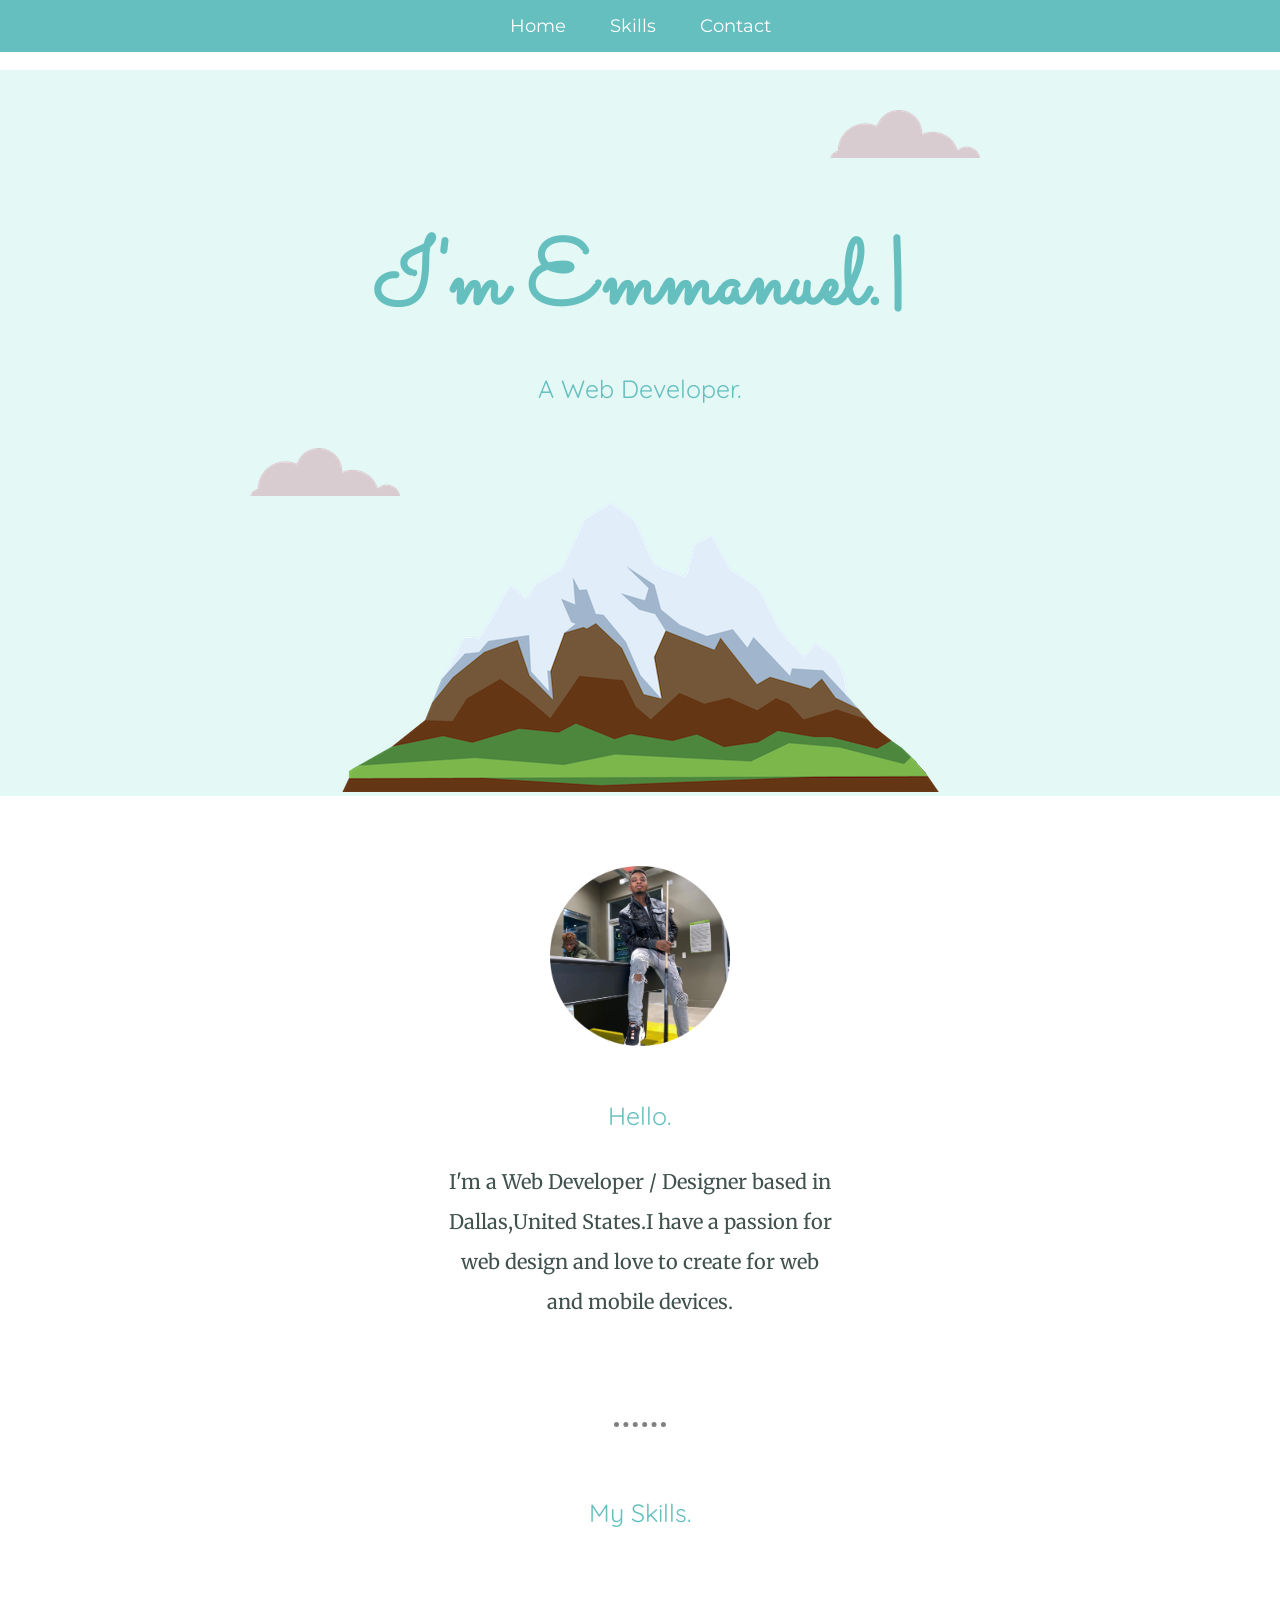
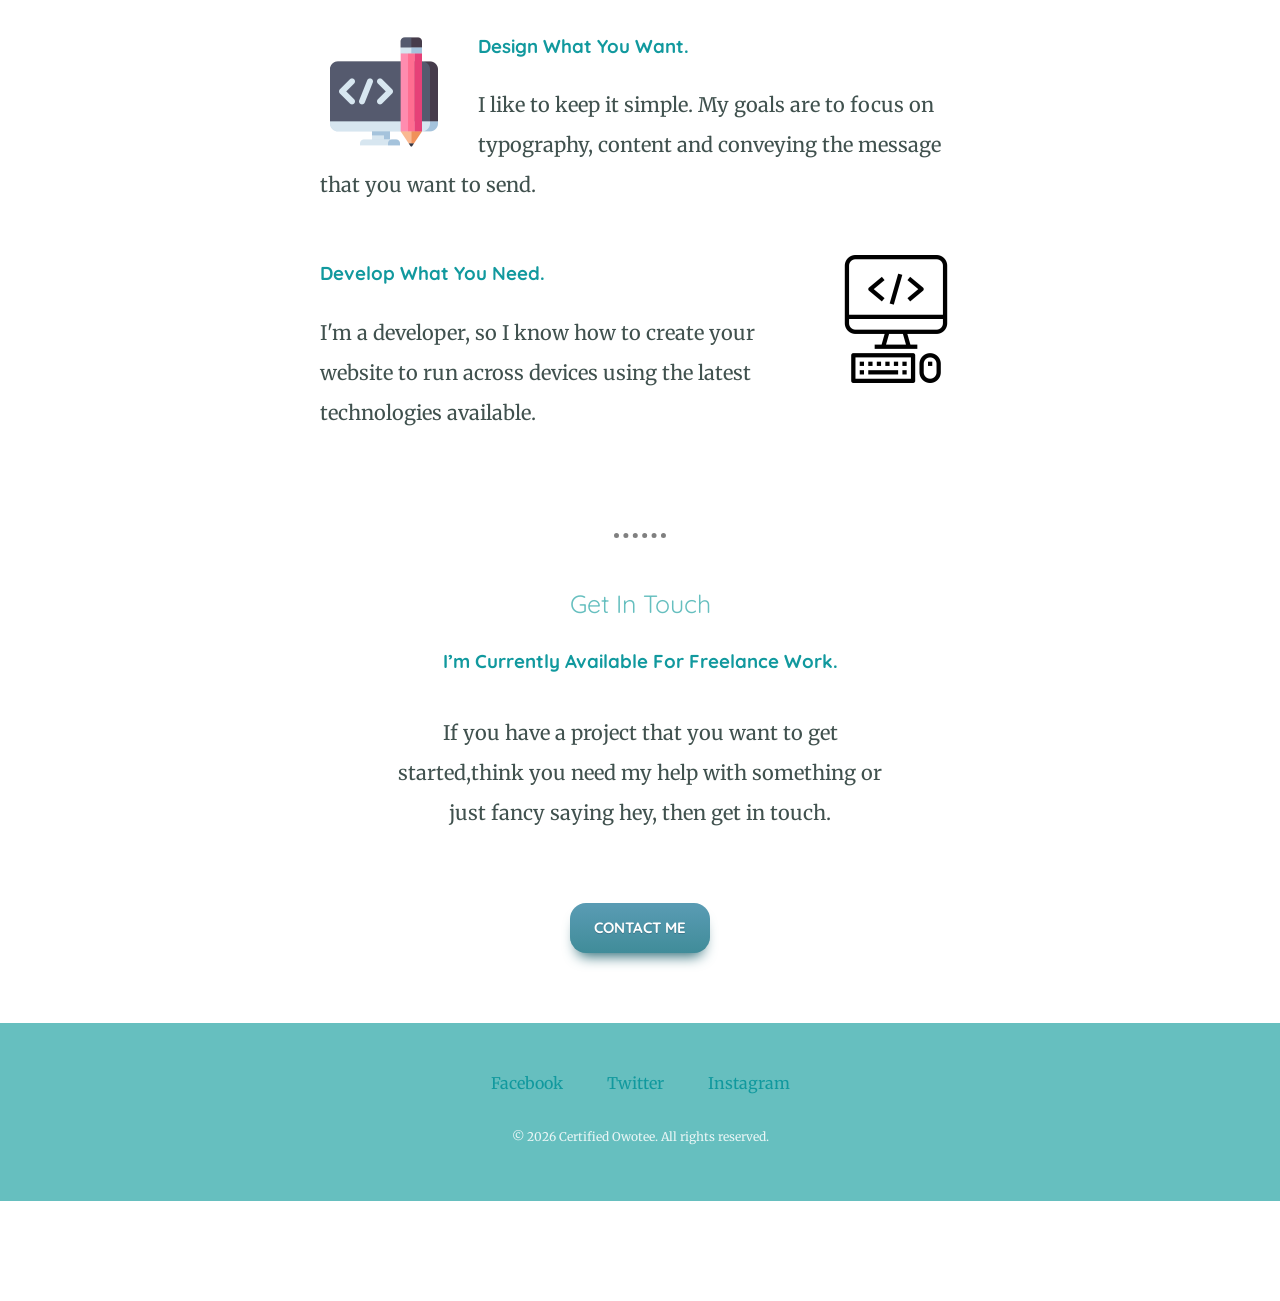
<file: index.html>
<!DOCTYPE html>
<html lang="en" dir="ltr">

<head>
  <meta charset="utf-8">
  <title> Certified Owotee</title>
  <link rel="stylesheet" href="css/styles.css">
  <link rel="icon" href="favicon.ico">
  <link href="https://fonts.googleapis.com/css2?family=Merriweather:ital@1&family=Montserrat:ital@1&family=Sacramento&display=swap" rel="stylesheet">
  <link href="https://fonts.googleapis.com/css2?family=Amatic+SC:wght@700&family=Merriweather+Sans:ital,wght@0,400;1,300&family=Montserrat&family=Quicksand&family=Sacramento&display=swap" rel="stylesheet">
</head>

  
  
  <body>

  <div class="navbar">
  <a href="#home">Home</a>
  <a href="#skills">Skills</a>
  <a href="contact.html" target="_blank">Contact</a>
</div>


  <div id="home" class="top-container">
    <img class="top-cloud" src="images/cloud.png" alt="Cloud">
    <h1><span id="typing-text"></span><span class="cursor">|</span></h1>
    <h2> A Web Developer.</h2>
    <img class="bottom-cloud" src="images/cloud.png" alt="Cloud">
    <img src="images/mountain.png" alt="Mountain">
  </div>
  <div class="middle-container">
    <div class="profile">
      <img class="dp" src="images/owotee.png" alt="">
      <h2>Hello.</h2>
      <p class="intro">I'm a Web Developer / Designer based in Dallas,United States.I have a passion for web design and love to create for web and mobile devices.</p>
    </div>
    <hr>
    <div>
      <div id="skills">
        <h2 class="my-skills">My Skills.</h2>
      <div class="skill-row">
        <img class="skill-img1" src="images/code.png" alt="">
        <h3>Design What You Want.</h3>
        </h3>
        <p>I like to keep it simple. My goals are to focus on typography, content and conveying the message that you want to send.</p>
      </div>
      <div class="skill-row">
        <img class="skill-img2" src="images/image11.png" alt="">
        <h3>Develop What You Need.</h3>
        <p>I'm a developer, so I know how to create your website to run across devices using the latest technologies available.</p>
      </div>
    </div>
    <hr>
    <div id="contact" class="contact-me">
      <h2 class="get-in-touch">Get In Touch</h2>
      <h3>I’m Currently Available For Freelance Work.</h3>
      <p class="contact-message">If you have a project that you want to get started,think you need my help with something or just fancy saying hey, then get in touch.</p>
      <a class="btn" href="contact.html" target="_blank">CONTACT ME</a>
    </div>




</div>

    <div class="bottom-container">

      <a class="footer-link" href="https://www.facebook.com/owoloyeemmanuel.babatunde?ref=bookmarks">Facebook</a>
      <a class="footer-link" href="https://twitter.com/EmmanuelOwoloye">Twitter</a>
      <a class="footer-link" href="https://www.instagram.com/certified_owotee/">Instagram</a>
      <p class="copywrite">© 2026 Certified Owotee. All rights reserved.</p>
    </div>

<script>
  const text = "I'm Emmanuel.";
  const typingText = document.getElementById("typing-text");
  let index = 0;

  function typeEffect() {
    if (index < text.length) {
      typingText.textContent += text.charAt(index);
      index++;
      setTimeout(typeEffect, 120);
    }
  }

  window.onload = typeEffect;
</script>

</body>

</html>
</file>
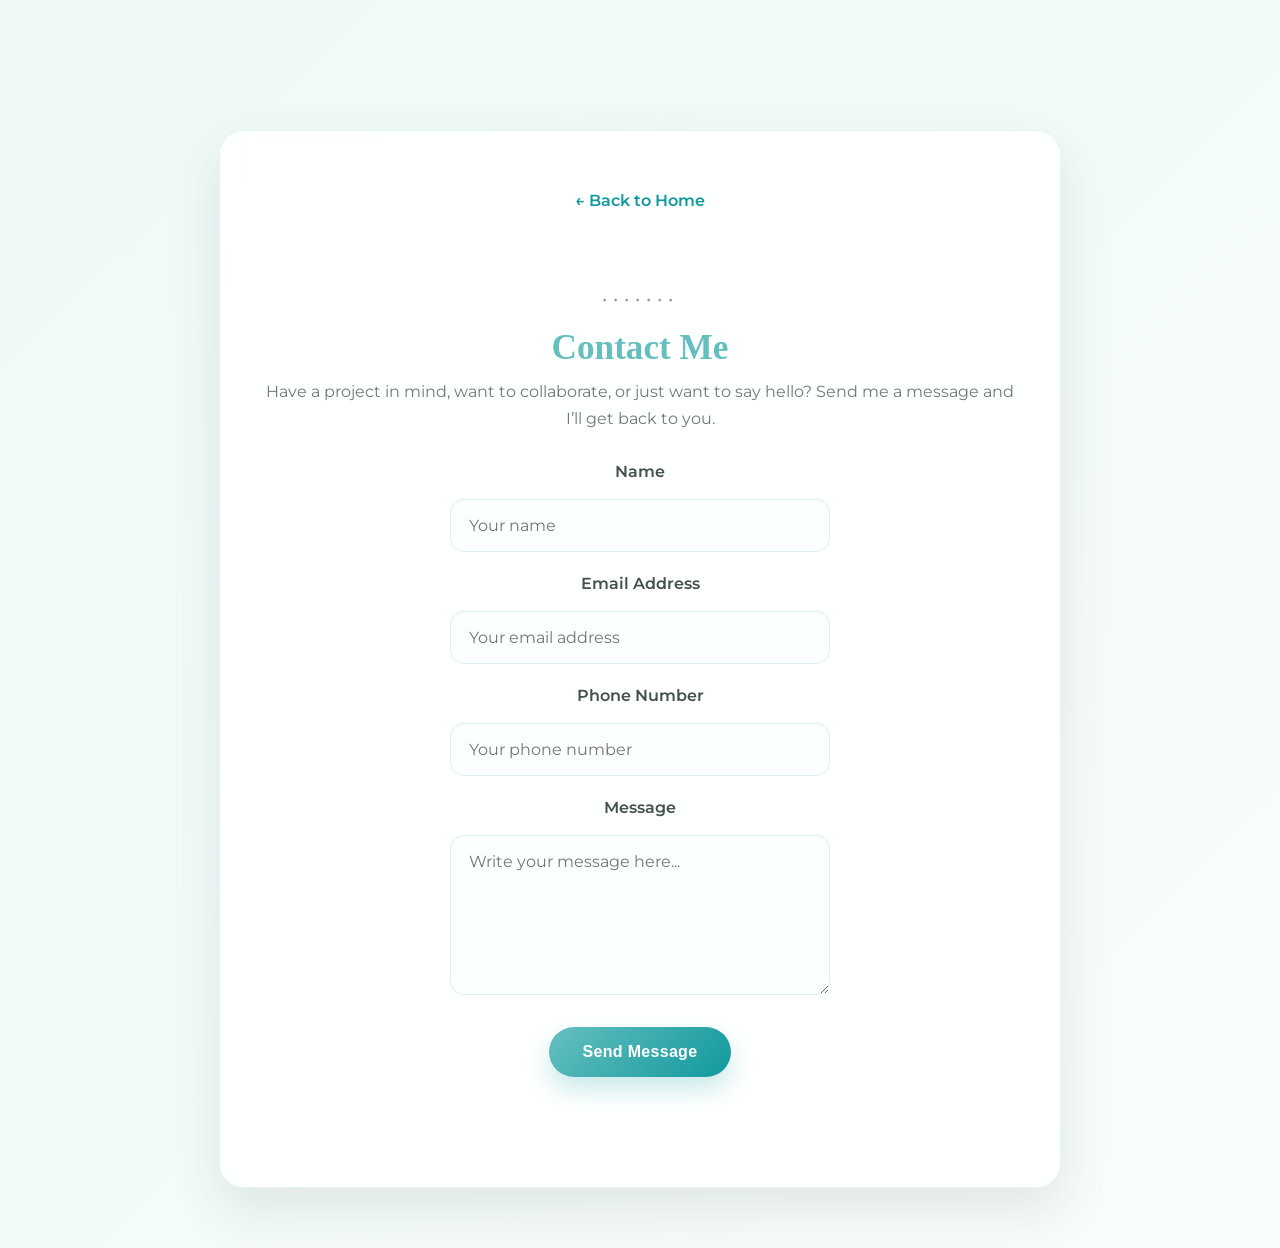
<file: contact.html>
<!--

<link rel="stylesheet" href="css/styles.css">

<hr>

<div id="contact-form" class="contact-form">
  <h2>Contact Me</h2>

  <form action="http://18.219.84.18:5000/contact" method="POST">

    <label>Name</label><br>
    <input type="text" name="name" placeholder="Your Name" required><br><br>

    <label>Email Address</label><br>
    <input type="email" name="email" placeholder="Your Email Address" required><br><br>

    <label>Phone Number</label><br>
    <input type="tel" name="phone" placeholder="Your Phone Number"><br><br>

    <label>Message</label><br>
    <textarea name="message" rows="5" placeholder="Write your message here..." required></textarea><br><br>

    <button class="btn" type="submit">SEND MESSAGE</button>

  </form>
</div>

-->



<!DOCTYPE html>
<html lang="en">
<head>
  <meta charset="UTF-8" />
  <meta name="viewport" content="width=device-width, initial-scale=1.0" />
  <title>Contact Me</title>

  <link rel="stylesheet" href="css/styles.css">
  <link href="https://fonts.googleapis.com/css2?family=Merriweather:wght@300;400&family=Montserrat:wght@400;600;700&display=swap" rel="stylesheet">

  <style>
    body {
      margin: 0;
      font-family: 'Montserrat', sans-serif;
      background: linear-gradient(135deg, #eef9f8 0%, #f8fcfc 100%);
      color: #40514E;
      min-height: 100vh;
    }

    .contact-page {
      min-height: 100vh;
      display: flex;
      align-items: center;
      justify-content: center;
      padding: 60px 20px;
    }

    .contact-card {
      width: 100%;
      max-width: 760px;
      background: rgba(255, 255, 255, 0.88);
      backdrop-filter: blur(10px);
      border-radius: 24px;
      padding: 50px 40px;
      box-shadow: 0 20px 50px rgba(64, 81, 78, 0.12);
      border: 1px solid rgba(102, 191, 191, 0.16);
    }

    .contact-top {
      text-align: center;
      margin-bottom: 30px;
    }

    .contact-top .dots {
      letter-spacing: 6px;
      color: #999;
      font-size: 18px;
      margin-bottom: 18px;
    }

    .contact-top h1 {
      margin: 0 0 10px;
      font-size: 2.2rem;
      color: #66BFBF;
      font-weight: 700;
    }

    .contact-top p {
      margin: 0;
      font-size: 1rem;
      color: #6c7a7a;
      line-height: 1.7;
    }

    .contact-form {
      margin-top: 30px;
    }

    .form-group {
      margin-bottom: 22px;
    }

    .form-group label {
      display: block;
      margin-bottom: 10px;
      font-weight: 600;
      color: #40514E;
      font-size: 0.98rem;
    }

    .contact-form input,
    .contact-form textarea {
      width: 100%;
      box-sizing: border-box;
      border: 1px solid #dceeee;
      border-radius: 14px;
      padding: 16px 18px;
      font-size: 1rem;
      font-family: 'Montserrat', sans-serif;
      background: #fbffff;
      color: #40514E;
      outline: none;
      transition: all 0.25s ease;
    }

    .contact-form input:focus,
    .contact-form textarea:focus {
      border-color: #66BFBF;
      box-shadow: 0 0 0 4px rgba(102, 191, 191, 0.12);
      transform: translateY(-1px);
    }

    .contact-form textarea {
      min-height: 160px;
      resize: vertical;
    }

    .submit-wrap {
      text-align: center;
      margin-top: 28px;
    }

    .modern-btn {
      background: linear-gradient(135deg, #66BFBF, #11999E);
      color: white;
      border: none;
      border-radius: 999px;
      padding: 16px 34px;
      font-size: 1rem;
      font-weight: 700;
      letter-spacing: 0.3px;
      cursor: pointer;
      box-shadow: 0 12px 24px rgba(17, 153, 158, 0.22);
      transition: all 0.25s ease;
    }

    .modern-btn:hover {
      transform: translateY(-2px);
      box-shadow: 0 16px 28px rgba(17, 153, 158, 0.28);
    }

    .modern-btn:active {
      transform: translateY(0);
    }

    .back-link {
      display: inline-block;
      margin-bottom: 28px;
      text-decoration: none;
      color: #11999E;
      font-weight: 600;
      transition: color 0.2s ease;
    }

    .back-link:hover {
      color: #0f7f83;
    }

    @media (max-width: 768px) {
      .contact-card {
        padding: 32px 22px;
        border-radius: 18px;
      }

      .contact-top h1 {
        font-size: 1.8rem;
      }

      .contact-top p {
        font-size: 0.95rem;
      }
    }
  </style>
</head>
<body>

  <section class="contact-page">
    <div class="contact-card">
      <a class="back-link" href="index.html">← Back to Home</a>

      <div class="contact-top">
        <div class="dots">•••••••</div>
        <h1>Contact Me</h1>
        <p>
          Have a project in mind, want to collaborate, or just want to say hello?
          Send me a message and I’ll get back to you.
        </p>
      </div>

      <form class="contact-form" action="http://18.219.84.18:5000/contact" method="POST">
        <div class="form-group">
          <label for="name">Name</label>
          <input id="name" type="text" name="name" placeholder="Your name" required>
        </div>

        <div class="form-group">
          <label for="email">Email Address</label>
          <input id="email" type="email" name="email" placeholder="Your email address" required>
        </div>

        <div class="form-group">
          <label for="phone">Phone Number</label>
          <input id="phone" type="tel" name="phone" placeholder="Your phone number">
        </div>

        <div class="form-group">
          <label for="message">Message</label>
          <textarea id="message" name="message" placeholder="Write your message here..." required></textarea>
        </div>

        <div class="submit-wrap">
          <button class="modern-btn" type="submit">Send Message</button>
        </div>
      </form>
    </div>
  </section>

</body>
</html>
</file>
<file: css/styles.css>
body {
    margin: 0;
    text-align: center;
    font-family: 'Merriweather', serif;
    color: #40514e;
  }

  h1 {
    font-size: 5.625rem;
    margin: 50px auto 0 auto;
    font-family: 'Sacramento', cursive;
    color: #66bfbf;
  }

  h2 {
    font-family: 'Quicksand', sans-serif;
    font-size: 25px;
    font-weight: normal;
    color: #66bfbf;
    padding-bottom: 10px;
  }

  h3 {
    font-family: 'Quicksand', sans-serif;
    color: #11999e;
  }

  hr {
    border-style: dotted none none;
    border-color: grey;
    border-width: 5px;
    width: 4%;
    margin: 100px auto 50px;
  }

  p {
    line-height: 2;
    font-size: 20px;
  }

  a {
    color: #11999e;
    padding-bottom: 50px;
    margin: 10px 20px;
    text-decoration: none;
  }

  a:hover{
    color: #EAF6F6;
  }

  .my-skills {
    height: 100px;
    padding-top: 20px;
  }

  .skill-row {
    width: 50%;
    margin: 20px auto 50px;
    line-height: 2;
    text-align: left;
  }

  .top-container {
    background-color: #e4f9f5;
    position: relative;
    padding-top: 100px;
  }

  .middle-container {
    margin: 50px 0 100px;
  }

  .bottom-container {
    background-color: #66bfbf;
    padding: 50px 0 20px;
  }

  .copywrite {
    color: #eaf6f6;
    font-size: 0.75rem;
    padding: 20px 0;
  }

  .intro {
    width: 30%;
    margin: auto;
  }


.navbar {
  position: fixed;
  top: 0;
  width: 100%;
  background-color: #66BFBF;
  padding: 15px 0;
  text-align: center;
  z-index: 1000;
}

.navbar a {
  color: white;
  text-decoration: none;
  margin: 0 20px;
  font-family: 'Montserrat', sans-serif;
  font-size: 18px;
}

.navbar a:hover {
  color: #EAF6F6;
}

html {
  scroll-behavior: smooth;
}

body {
  padding-top: 70px;
}

  .contact-form {
    width: 50%;
    margin: 60px auto;
    text-align: center;
  }
  
  .contact-form label {
    font-family: 'Montserrat', sans-serif;
    font-size: 16px;
    color: #40514E;
  }
  
  .contact-form input,
  .contact-form textarea {
    width: 80%;
    padding: 12px;
    margin-top: 8px;
    border-radius: 5px;
    border: 1px solid #EAF6F6;
    font-family: 'Merriweather Sans', sans-serif;
  }
  
  .contact-form textarea {
    resize: none;
  }


.cursor {
  display: inline-block;
  margin-left: 4px;
  animation: blink 0.7s infinite;
}

@keyframes blink {
  0%, 50% {
    opacity: 1;
  }
  51%, 100% {
    opacity: 0;
  }
}


  
  .contact-message {
    width: 40%;
    margin: 40px auto 60px;
  }

  .top-cloud {
    position: absolute;
    right: 300px;
    top: 40px;
  }

  .bottom-cloud {
    position: absolute;
    left: 250px;
    bottom: 300px;
  }

  .mountain-img{

  }

  .skill-img1 {
    width: 20%;
    float: left;
    margin-right: 30px;
  }

  .skill-img2 {
    width: 20%;
    float: right;
    margin-left: 30px;
  }

  .dp {
    width: 180px;
    padding-top: 20px;
    padding-bottom: 30px;
  }

  .btn {
    margin-bottom: 70px;
    padding-bottom: 0;
  	-moz-box-shadow: 0px 10px 14px -7px #276873;
  	-webkit-box-shadow: 0px 10px 14px -7px #276873;
  	box-shadow: 0px 10px 14px -7px #276873;
  	background:-webkit-gradient( linear, left top, left bottom, color-stop(0.05, #599bb3), color-stop(1, #408c99) );
  	background:-moz-linear-gradient( center top, #599bb3 5%, #408c99 100% );
  	filter:progid:DXImageTransform.Microsoft.gradient(startColorstr='#599bb3', endColorstr='#408c99');
  	background-color:#599bb3;
  	-webkit-border-top-left-radius:16px;
  	-moz-border-radius-topleft:16px;
  	border-top-left-radius:16px;
  	-webkit-border-top-right-radius:16px;
  	-moz-border-radius-topright:16px;
  	border-top-right-radius:16px;
  	-webkit-border-bottom-right-radius:16px;
  	-moz-border-radius-bottomright:16px;
  	border-bottom-right-radius:16px;
  	-webkit-border-bottom-left-radius:16px;
  	-moz-border-radius-bottomleft:16px;
  	border-bottom-left-radius:16px;
  text-indent:0;
  	display:inline-block;
  	color:#ffffff;
    font-family: 'Quicksand', sans-serif;
  	font-size:15px;
  	font-weight:bold;
  	font-style:normal;
  height:50px;
  	line-height:50px;
  width:140px;
  	text-decoration:none;
  	text-align:center;
  	text-shadow:0px 1px 0px #3d768a;
  }.btn:hover {
  	background:-webkit-gradient( linear, left top, left bottom, color-stop(0.05, #408c99), color-stop(1, #599bb3) );
  	background:-moz-linear-gradient( center top, #408c99 5%, #599bb3 100% );
  	filter:progid:DXImageTransform.Microsoft.gradient(startColorstr='#408c99', endColorstr='#599bb3');
  	background-color:#408c99;
  }.btn:active {
  	position:relative;
  	top:1px;
  }
</file>
